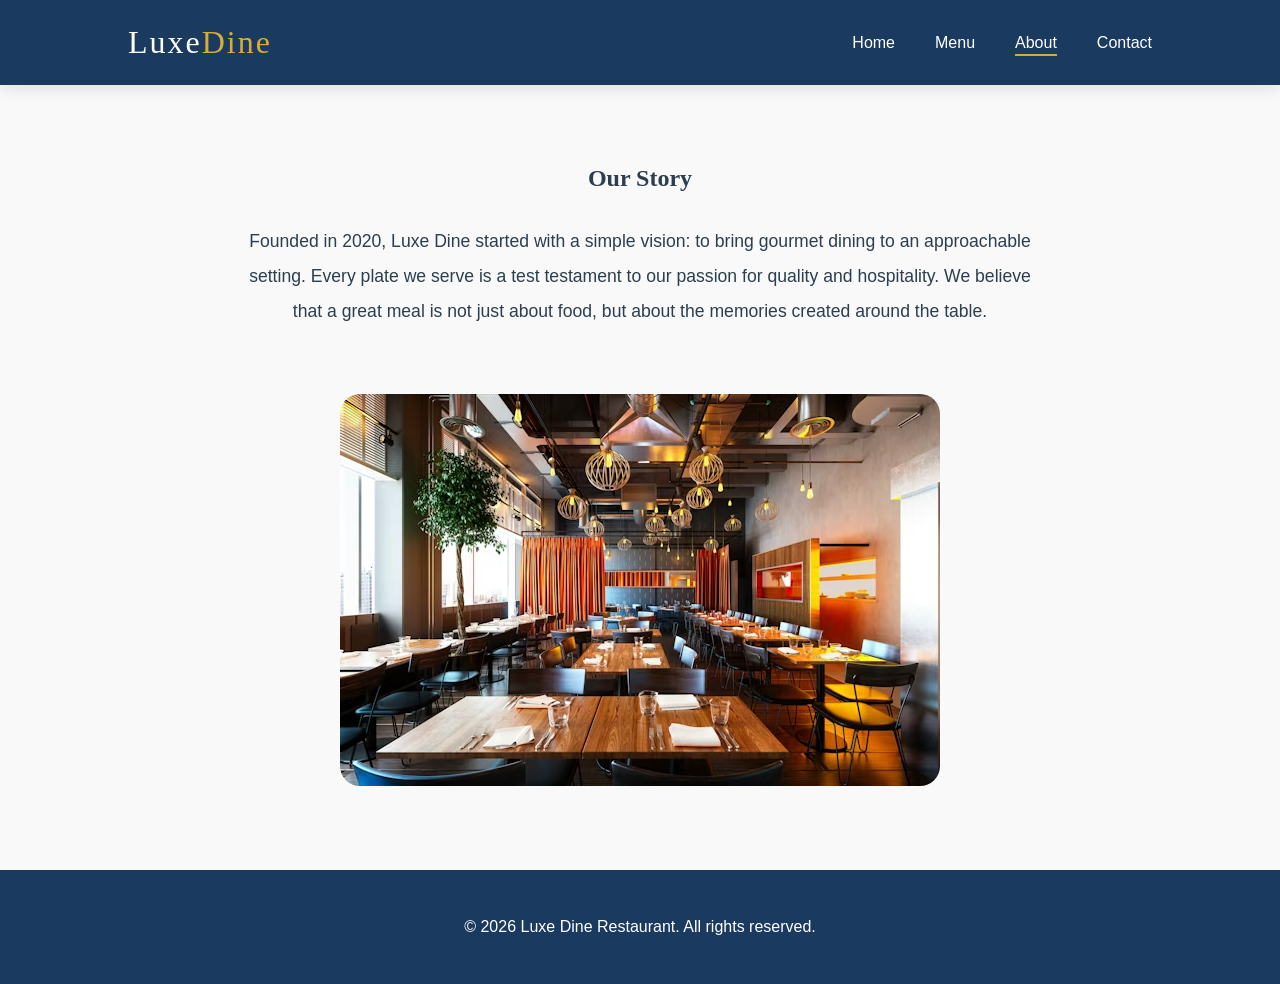
<file: about.html>
<!doctype html>
<html lang="en">
  <head>
    <meta charset="UTF-8" />
    <meta name="viewport" content="width=device-width, initial-scale=1.0" />
    <title>About Us | Luxe Dine</title>
    <link rel="stylesheet" href="./style.css" />
  </head>
  <body>
    <nav>
      <div class="logo">Luxe<span>Dine</span></div>
      <ul class="nav-links">
        <li><a href="index.html">Home</a></li>
        <li><a href="menu.html">Menu</a></li>
        <li><a href="about.html" class="active">About</a></li>
        <li><a href="contact.html">Contact</a></li>
      </ul>
      <div class="burger">
        <div class="line1"></div>
        <div class="line2"></div>
        <div class="line3"></div>
      </div>
    </nav>

    <section class="about-hero" style="padding: 5rem 10%; text-align: center">
      <h1>Our Story</h1>
      <p
        style="
          max-width: 800px;
          margin: 2rem auto;
          font-size: 1.1rem;
          line-height: 2;
        "
      >
        Founded in 2020, Luxe Dine started with a simple vision: to bring
        gourmet dining to an approachable setting. Every plate we serve is a
        test testament to our passion for quality and hospitality. We believe
        that a great meal is not just about food, but about the memories created
        around the table.
      </p>
      <img
        src="./premium_photo-1661883237884-263e8de8869b.avif"
        alt="Restaurant Interior"
        style="
          width: 100%;
          max-width: 600px;
          border-radius: 20px;
          margin-top: 2rem;
        "
      />
    </section>

    <footer>
      <p>&copy; 2026 Luxe Dine Restaurant. All rights reserved.</p>
    </footer>

    <script src="./script.js"></script>
  </body>
</html>
</file>
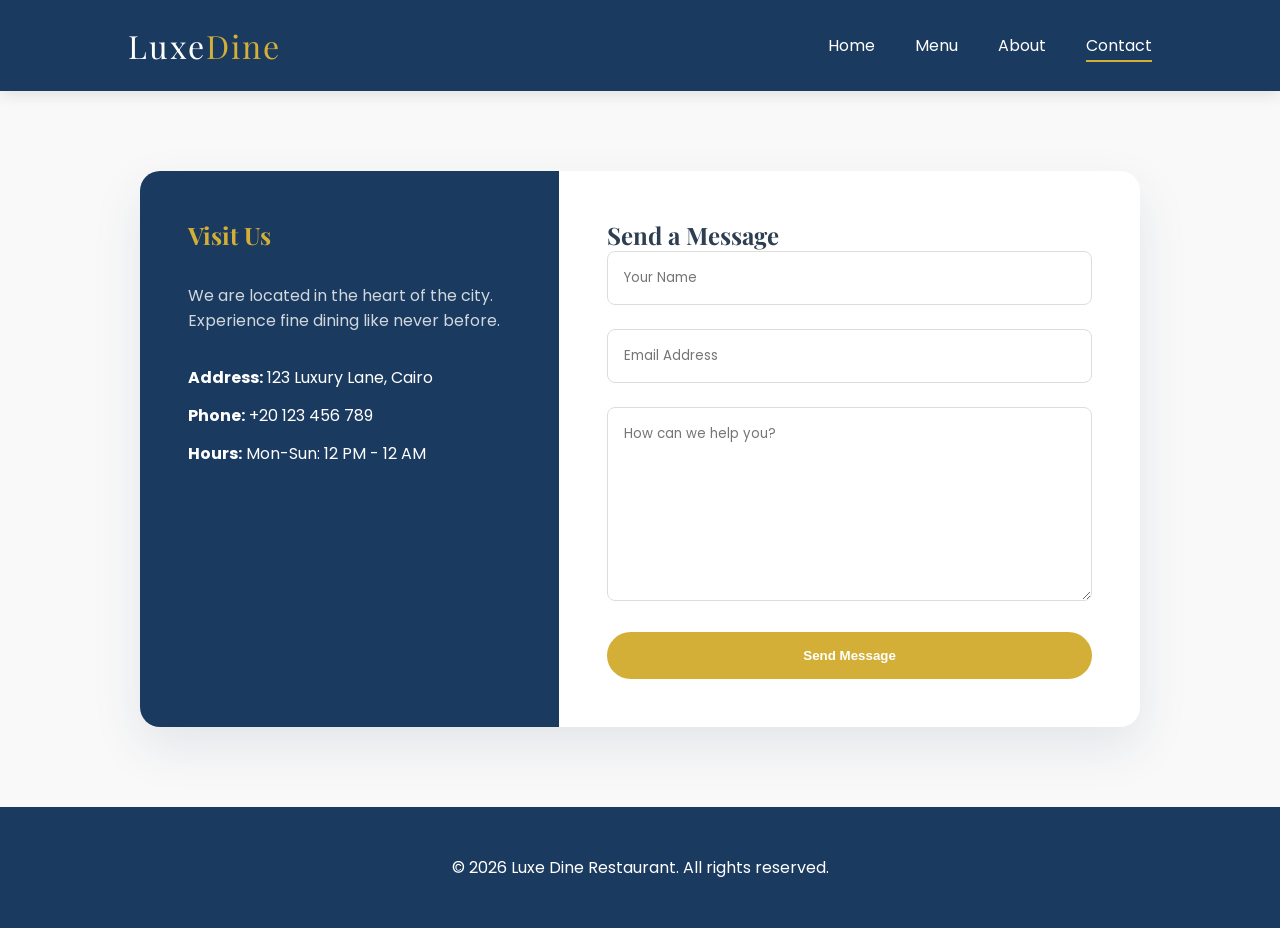
<file: contact.html>
<!doctype html>
<html lang="en">
  <head>
    <meta charset="UTF-8" />
    <meta name="viewport" content="width=device-width, initial-scale=1.0" />
    <title>Contact Us | Luxe Dine</title>
    <link rel="stylesheet" href="./style.css" />
    <link
      href="https://fonts.googleapis.com/css2?family=Playfair+Display:wght@700&family=Poppins:wght@300;400;600&display=swap"
      rel="stylesheet"
    />
    <style>
      .contact-container {
        display: flex;
        max-width: 1000px;
        margin: 5rem auto;
        background: white;
        border-radius: 20px;
        overflow: hidden;
        box-shadow: 0 20px 50px rgba(26, 58, 95, 0.1);
      }
      .contact-info {
        flex: 1;
        background: var(--primary);
        color: white;
        padding: 3rem;
      }
      .contact-form {
        flex: 1.5;
        padding: 3rem;
      }
      .form-group {
        margin-bottom: 1.5rem;
      }
      input,
      textarea {
        width: 100%;
        padding: 1rem;
        border: 1px solid #ddd;
        border-radius: 8px;
        font-family: inherit;
        outline: none;
        transition: 0.3s;
      }
      input:focus,
      textarea:focus {
        border-color: var(--accent);
      }
      @media (max-width: 768px) {
        .contact-container {
          flex-direction: column;
          margin: 2rem 5%;
        }
        .contact-info,
        .contact-form {
          padding: 2rem;
        }
      }
    </style>
  </head>
  <body>
    <nav>
      <div class="logo">Luxe<span>Dine</span></div>
      <ul class="nav-links">
        <li><a href="index.html">Home</a></li>
        <li><a href="menu.html">Menu</a></li>
        <li><a href="about.html">About</a></li>
        <li><a href="contact.html" class="active">Contact</a></li>
      </ul>
      <div class="burger">
        <div class="line1"></div>
        <div class="line2"></div>
        <div class="line3"></div>
      </div>
    </nav>

    <section class="contact-section">
      <div class="contact-container">
        <div class="contact-info">
          <h2 style="color: var(--accent)">Visit Us</h2>
          <p style="margin: 2rem 0; opacity: 0.8">
            We are located in the heart of the city. Experience fine dining like
            never before.
          </p>
          <p style="margin-bottom: 0.8rem">
            <strong>Address:</strong> 123 Luxury Lane, Cairo
          </p>
          <p style="margin-bottom: 0.8rem">
            <strong>Phone:</strong> +20 123 456 789
          </p>
          <p><strong>Hours:</strong> Mon-Sun: 12 PM - 12 AM</p>
        </div>
        <div class="contact-form">
          <h2>Send a Message</h2>
          <form>
            <div class="form-group">
              <input type="text" placeholder="Your Name" required />
            </div>
            <div class="form-group">
              <input type="email" placeholder="Email Address" required />
            </div>
            <div class="form-group">
              <textarea
                rows="8"
                placeholder="How can we help you?"
                required
              ></textarea>
            </div>
            <button
              type="submit"
              class="btn"
              style="width: 100%; border: none; cursor: pointer"
            >
              Send Message
            </button>
          </form>
        </div>
      </div>
    </section>

    <footer>
      <p>&copy; 2026 Luxe Dine Restaurant. All rights reserved.</p>
    </footer>

    <script src="./script.js"></script>
  </body>
</html>
</file>
<file: style.css>
/* Custom Variables */
:root {
  --primary: #1a3a5f;
  --accent: #d4af37;
  --bg-light: #f9f9f9;
  --text-dark: #2c3e50;
  --white: #ffffff;
  --transition: all 0.4s ease-in-out;
}

* {
  margin: 0;
  padding: 0;
  box-sizing: border-box;
}

body {
  font-family: "Poppins", sans-serif;
  background-color: var(--bg-light);
  color: var(--text-dark);
  overflow-x: hidden;
}

h1,
h2,
.logo {
  font-family: "Playfair Display", serif;
}

/* Navigation */
nav {
  display: flex;
  justify-content: space-between;
  align-items: center;
  padding: 1.5rem 10%;
  background: var(--primary);
  color: white;
  position: sticky;
  top: 0;
  z-index: 1000;
  box-shadow: 0 4px 15px rgba(0, 0, 0, 0.1);
}

.logo {
  font-size: 2rem;
  letter-spacing: 2px;
}
.logo span {
  color: var(--accent);
}

nav ul {
  list-style: none;
  display: flex;
  gap: 2.5rem;
}
nav ul li a {
  color: white;
  text-decoration: none;
  font-weight: 400;
  transition: var(--transition);
  position: relative;
}

nav ul li a::after {
  content: "";
  position: absolute;
  width: 0;
  height: 2px;
  bottom: -5px;
  left: 0;
  background: var(--accent);
  transition: var(--transition);
}

nav ul li a:hover::after,
nav ul li a.active::after {
  width: 100%;
}
nav ul li a:hover {
  color: var(--accent);
}

/* Hero Section */
.hero {
  height: 85vh;
  background:
    linear-gradient(rgba(26, 58, 95, 0.4), rgba(26, 58, 95, 0.4)),
    url("https://images.unsplash.com/photo-1544025162-d76694265947?auto=format&fit=crop&w=1500&q=80")
      center/cover no-repeat;
  display: flex;
  align-items: center;
  justify-content: center;
  text-align: center;
  color: white;
  padding: 0 20px;
}

.hero-content h1 {
  font-size: 4rem;
  margin-bottom: 1rem;
  animation: slideUp 1s forwards;
}
.hero-content p {
  font-size: 1.2rem;
  margin-bottom: 2rem;
  opacity: 0.9;
}

.btn {
  display: inline-block;
  padding: 1rem 2.5rem;
  background: var(--accent);
  color: white;
  text-decoration: none;
  font-weight: 600;
  border-radius: 50px;
  transition: var(--transition);
  border: 2px solid var(--accent);
}

.btn:hover {
  background: transparent;
  color: var(--accent);
  transform: scale(1.05);
}

/* Features Section */
.features {
  padding: 5rem 10%;
  background: white;
}
.features .container {
  display: grid;
  grid-template-columns: repeat(auto-fit, minmax(250px, 1fr));
  gap: 2rem;
  max-width: 1200px;
  margin: 0 auto;
}
.feature-item {
  text-align: center;
  padding: 2rem;
  border: 1px solid #eee;
  border-radius: 15px;
  transition: var(--transition);
}
.feature-item:hover {
  box-shadow: 0 10px 30px rgba(0, 0, 0, 0.05);
  transform: translateY(-5px);
}
.feature-item h3 {
  color: var(--primary);
  margin-bottom: 1rem;
}

/* Featured Dishes */
.featured {
  padding: 5rem 10%;
}
.section-title {
  text-align: center;
  margin-bottom: 3rem;
}
.underline {
  width: 80px;
  height: 3px;
  background: var(--accent);
  margin: 10px auto;
}

.cards {
  display: grid;
  grid-template-columns: repeat(auto-fit, minmax(280px, 1fr));
  gap: 2.5rem;
  width: 100%;
}
.card {
  background: white;
  border-radius: 20px;
  overflow: hidden;
  box-shadow: 0 15px 35px rgba(0, 0, 0, 0.05);
  transition: var(--transition);
}
.card:hover {
  transform: translateY(-15px);
}
.img-container {
  height: 250px;
  overflow: hidden;
}
.card img {
  width: 100%;
  height: 100%;
  object-fit: cover;
  transition: var(--transition);
}
.card:hover img {
  transform: scale(1.1);
}
.card-info {
  padding: 1.5rem;
  text-align: center;
}

/* Footer */
footer {
  width: 100%;
  padding: 3rem 0;
  background: var(--primary);
  color: white;
  text-align: center;
}

/* Animations */
@keyframes slideUp {
  from {
    opacity: 0;
    transform: translateY(50px);
  }
  to {
    opacity: 1;
    transform: translateY(0);
  }
}

@keyframes fadeInDown {
  from {
    opacity: 0;
    transform: translateY(-20px);
  }
  to {
    opacity: 1;
    transform: translateY(0);
  }
}

/* Mobile Menu & Responsiveness */
.burger {
  display: none;
  cursor: pointer;
}
.burger div {
  width: 25px;
  height: 3px;
  background: white;
  margin: 5px;
  transition: all 0.3s ease;
}

/* Media Queries */
@media (max-width: 992px) {
  nav {
    padding: 1.5rem 5%;
  }
  .features,
  .featured,
  .menu-grid,
  .about-hero {
    padding-left: 5% !important;
    padding-right: 5% !important;
  }
}

@media (max-width: 768px) {
  nav ul {
    position: fixed;
    right: 0;
    height: 92vh;
    top: 8vh;
    background: var(--primary);
    display: flex;
    flex-direction: column;
    align-items: center;
    justify-content: center;
    width: 100%;
    transform: translateX(100%);
    transition: transform 0.5s ease-in-out;
    z-index: 999;
    gap: 3rem;
  }

  .burger {
    display: block;
    z-index: 1001;
  }

  .hero-content h1 {
    font-size: 2.5rem;
  }

  .hero-content p {
    font-size: 1rem;
  }
}

/* Burger Animation Classes toggled by JS */
.nav-active {
  transform: translateX(0%);
}

.toggle .line1 {
  transform: rotate(-45deg) translate(-5px, 6px);
}
.toggle .line2 {
  opacity: 0;
}
.toggle .line3 {
  transform: rotate(45deg) translate(-5px, -6px);
}
</file>
